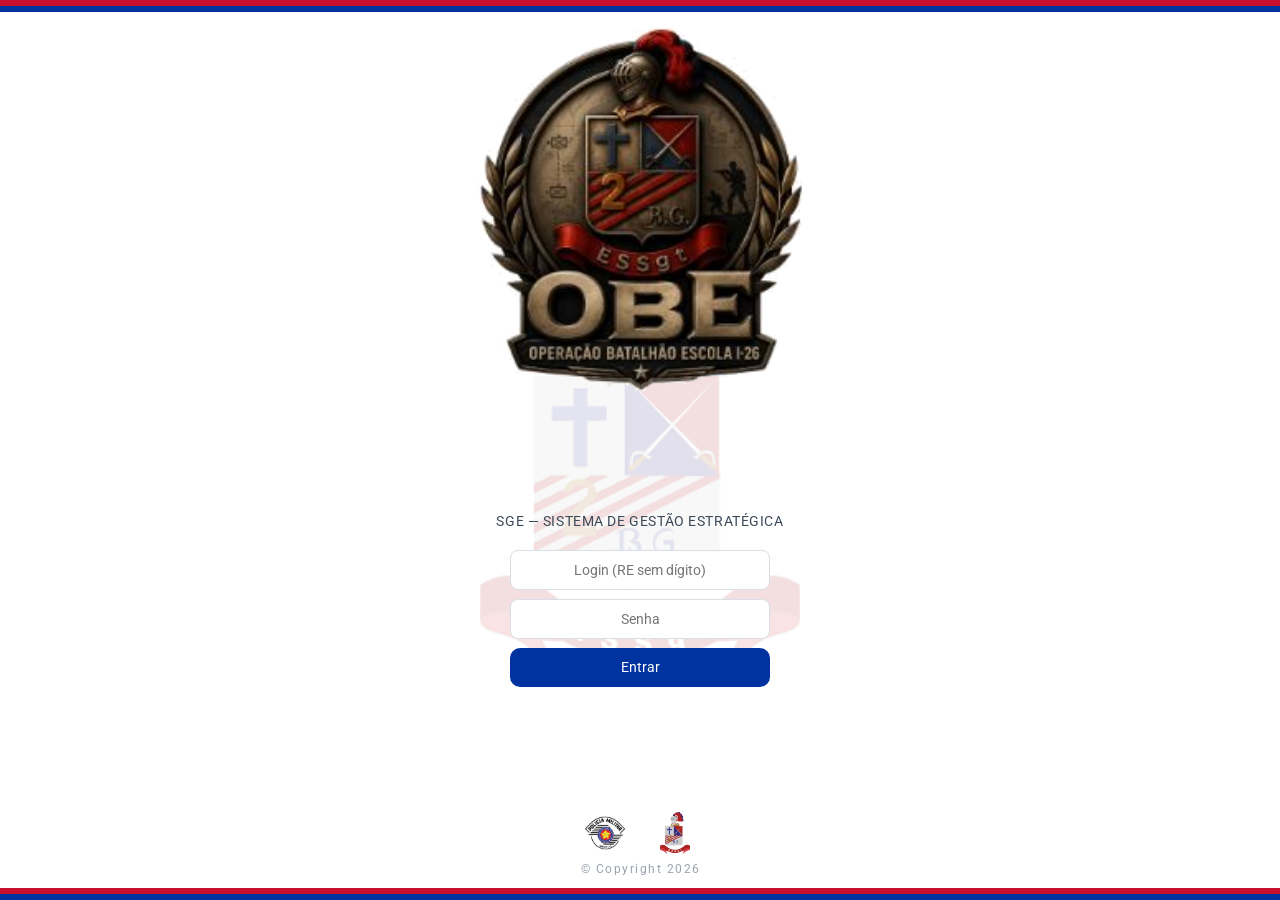
<file: index.html>
<!DOCTYPE html>
<html lang="pt-BR">
<head>
  <meta charset="UTF-8" />
  <meta name="viewport" content="width=device-width, initial-scale=1, viewport-fit=cover" />
  <meta name="theme-color" content="#ffffff" />
  <meta name="apple-mobile-web-app-capable" content="yes" />
  <meta name="apple-mobile-web-app-status-bar-style" content="default" />
  <meta http-equiv="Cache-Control" content="no-cache, no-store, must-revalidate" />
  <meta http-equiv="Pragma" content="no-cache" />
  <meta http-equiv="Expires" content="0" />
  <title>OBE 2026 — SGE</title>
  <link rel="preconnect" href="https://fonts.googleapis.com" />
  <link rel="preconnect" href="https://fonts.gstatic.com" crossorigin />
  <link href="https://fonts.googleapis.com/css2?family=Roboto:wght@400;700&display=swap" rel="stylesheet" />
  <link rel="stylesheet" href="css/styles.css?v=20260926g" />
</head>
<body class="page-login">
  <div id="app">
    <section id="screen-login" class="screen screen--active" aria-label="Entrada">
      <img class="bg-watermark" src="img/brasao-2rg.png" alt="" aria-hidden="true" />
      <div class="brand-stripes" aria-hidden="true">
        <div class="brand-stripes__red"></div>
        <div class="brand-stripes__blue"></div>
      </div>
      <header class="logo-topo" aria-label="OBE">
        <img class="logo-topo__center" src="img/logo-obe.png" alt="OBE — Operação Batalhão Escola I-26" />
      </header>
      <div class="login-content">
        <p class="brand-system">SGE — Sistema de Gestão Estratégica</p>

        <form id="login-form" class="login-form" autocomplete="off">
          <label class="field">
            <span class="visually-hidden">Login (RE sem dígito)</span>
            <input type="text" id="login-user" name="user" placeholder="Login (RE sem dígito)" required inputmode="numeric" autocomplete="username" />
          </label>
          <label class="field">
            <span class="visually-hidden">Senha</span>
            <input type="password" id="login-pass" name="pass" placeholder="Senha" required autocomplete="current-password" />
          </label>
          <p id="login-error" class="login-error" hidden>Login ou senha inválidos</p>
          <button type="submit" class="btn btn--primary">Entrar</button>
        </form>
        <!-- Cadastro desativado
        <p class="auth-link">
          Não tem conta?
          <a href="cadastro.html">Cadastre-se</a>
        </p>
        -->
      </div>

      <footer class="app-footer">
        <div class="app-footer__logos">
          <img src="img/logo-pmesp.png" alt="Polícia Militar de São Paulo" />
          <img src="img/brasao-2rg.png" alt="Brasão ESSgt" />
        </div>
        <p class="year-footer">© Copyright 2026</p>
      </footer>
      <div class="brand-stripes" aria-hidden="true">
        <div class="brand-stripes__red"></div>
        <div class="brand-stripes__blue"></div>
      </div>
    </section>
  </div>

  <script src="js/config.js?v=20260930e"></script>
  <script src="js/supabase-api.js?v=20260930e"></script>
  <script src="js/users.js?v=20260930e"></script>
  <script src="js/login.js?v=20260930e"></script>
</body>
</html>
</file>
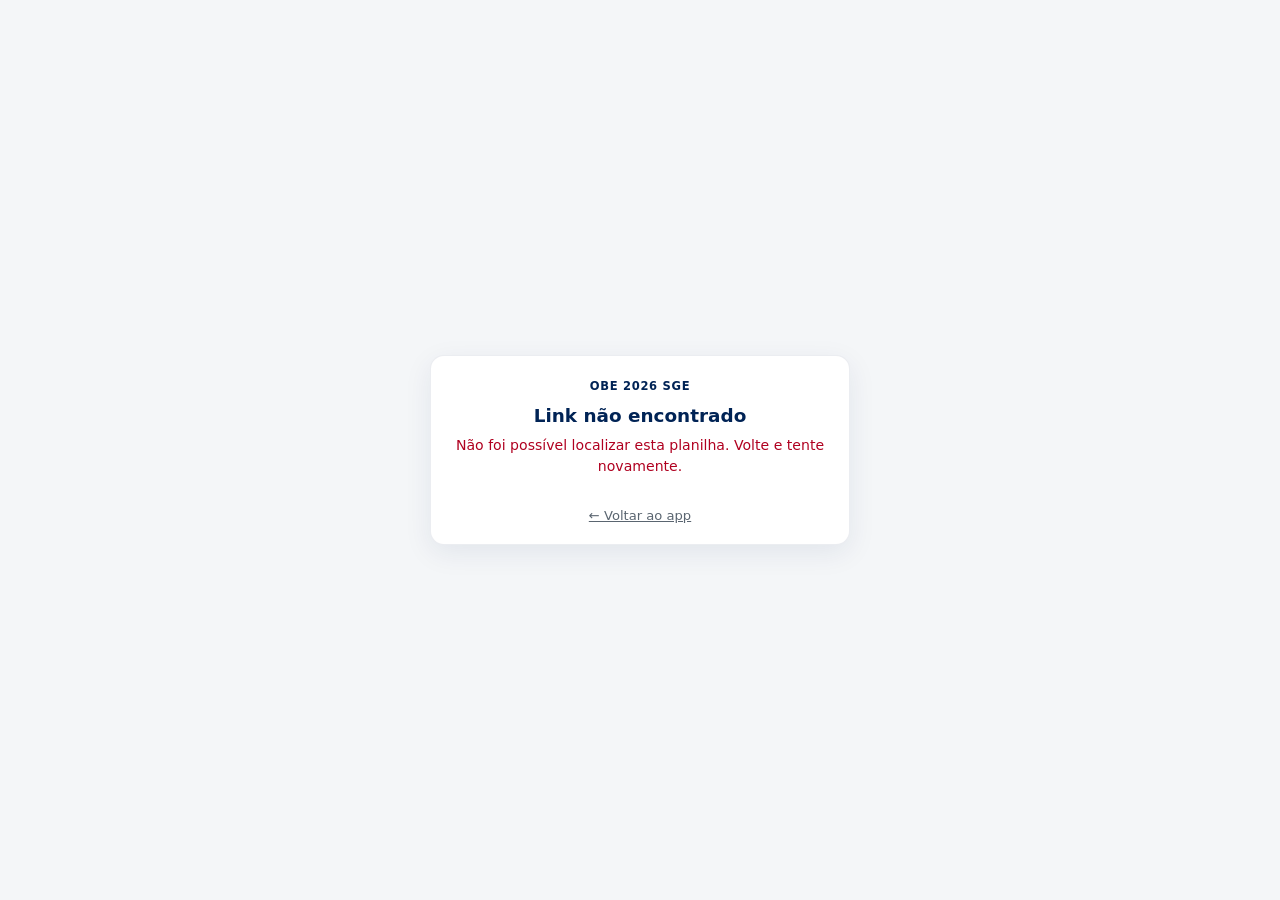
<file: abrir-planilha.html>
<!DOCTYPE html>
<html lang="pt-BR">
<head>
  <meta charset="UTF-8" />
  <meta name="viewport" content="width=device-width, initial-scale=1, viewport-fit=cover" />
  <meta name="theme-color" content="#002355" />
  <meta http-equiv="Cache-Control" content="no-cache, no-store, must-revalidate" />
  <title>Abrir planilha — OBE 2026</title>
  <style>
    :root {
      --navy: #002355;
      --text: #1a1a1a;
      --muted: #5a6570;
      --bg: #f4f6f8;
    }
    * { box-sizing: border-box; }
    body {
      margin: 0;
      min-height: 100vh;
      font-family: Roboto, system-ui, sans-serif;
      background: var(--bg);
      color: var(--text);
      display: flex;
      align-items: center;
      justify-content: center;
      padding: 24px 16px;
    }
    .box {
      width: 100%;
      max-width: 420px;
      background: #fff;
      border-radius: 14px;
      padding: 22px 18px 20px;
      box-shadow: 0 8px 28px rgba(0, 35, 85, 0.08);
      border: 1px solid rgba(0, 35, 85, 0.08);
      text-align: center;
    }
    .brand {
      font-size: 0.72rem;
      font-weight: 700;
      letter-spacing: 0.06em;
      text-transform: uppercase;
      color: var(--navy);
      margin: 0 0 10px;
    }
    h1 {
      margin: 0 0 8px;
      font-size: 1.15rem;
      color: var(--navy);
      line-height: 1.25;
    }
    p {
      margin: 0 0 16px;
      font-size: 0.88rem;
      color: var(--muted);
      line-height: 1.45;
    }
    .actions {
      display: flex;
      flex-direction: column;
      gap: 10px;
    }
    a.btn {
      display: block;
      padding: 12px 14px;
      border-radius: 10px;
      text-decoration: none;
      font-weight: 700;
      font-size: 0.92rem;
    }
    a.btn--primary {
      background: var(--navy);
      color: #fff;
    }
    a.btn--secondary {
      background: rgba(0, 35, 85, 0.08);
      color: var(--navy);
    }
    a.back {
      display: inline-block;
      margin-top: 16px;
      font-size: 0.82rem;
      color: var(--muted);
    }
    .err { color: #b00020; }
  </style>
</head>
<body>
  <div class="box" id="box">
    <p class="brand">OBE 2026 SGE</p>
    <h1 id="titulo">Abrindo planilha…</h1>
    <p id="msg">Preparando a aba correta. No celular, use o navegador (Chrome/Safari) — o app Planilhas ignora a aba.</p>
    <div class="actions" id="actions" hidden></div>
    <a class="back" href="home.html">← Voltar ao app</a>
  </div>

  <script src="js/planilhas.js?v=20261008a"></script>
  <script>
    (function () {
      const params = new URLSearchParams(location.search);
      const key = String(params.get("k") || "").trim();
      const entry = window.OBE_PLANILHAS && window.OBE_PLANILHAS[key];
      const tituloEl = document.getElementById("titulo");
      const msgEl = document.getElementById("msg");
      const actions = document.getElementById("actions");

      if (!entry) {
        tituloEl.textContent = "Link não encontrado";
        msgEl.className = "err";
        msgEl.textContent = "Não foi possível localizar esta planilha. Volte e tente novamente.";
        return;
      }

      const urls = window.OBE_sheetUrls(entry);
      if (!urls) {
        tituloEl.textContent = "Dados incompletos";
        msgEl.className = "err";
        msgEl.textContent = "Falta sheetId ou gid para esta planilha.";
        return;
      }

      tituloEl.textContent = entry.titulo || "Planilha";
      msgEl.textContent =
        "Abrindo em nova aba. Feche esta aba ou volte ao app quando quiser. Se o app Planilhas abrir na primeira aba, use o botão abaixo no navegador.";

      actions.hidden = false;
      actions.innerHTML =
        '<a class="btn btn--primary" id="btn-edit" href="' +
        urls.editHash +
        '" target="_blank" rel="noopener noreferrer">Abrir aba para editar</a>' +
        '<a class="btn btn--secondary" id="btn-view" href="' +
        urls.view +
        '" target="_blank" rel="noopener noreferrer">Abrir só esta aba (navegador)</a>';

      const ua = navigator.userAgent || "";
      const isAndroid = /Android/i.test(ua);
      const isIOS = /iPhone|iPad|iPod/i.test(ua);

      // Auto-abre: Android → Chrome; iOS → redirect Google; desktop → edit
      try {
        if (isAndroid) {
          const path = urls.edit.replace(/^https?:\/\//i, "");
          location.href =
            "intent://" +
            path +
            "#Intent;scheme=https;package=com.android.chrome;" +
            "S.browser_fallback_url=" +
            encodeURIComponent(urls.editHash) +
            ";end";
        } else if (isIOS) {
          location.href =
            "https://www.google.com/url?q=" +
            encodeURIComponent(urls.editHash) +
            "&sa=D&ust=" +
            Date.now();
        } else {
          location.href = urls.editHash;
        }
      } catch (_) {
        /* botões manuais ficam disponíveis */
      }
    })();
  </script>
</body>
</html>
</file>
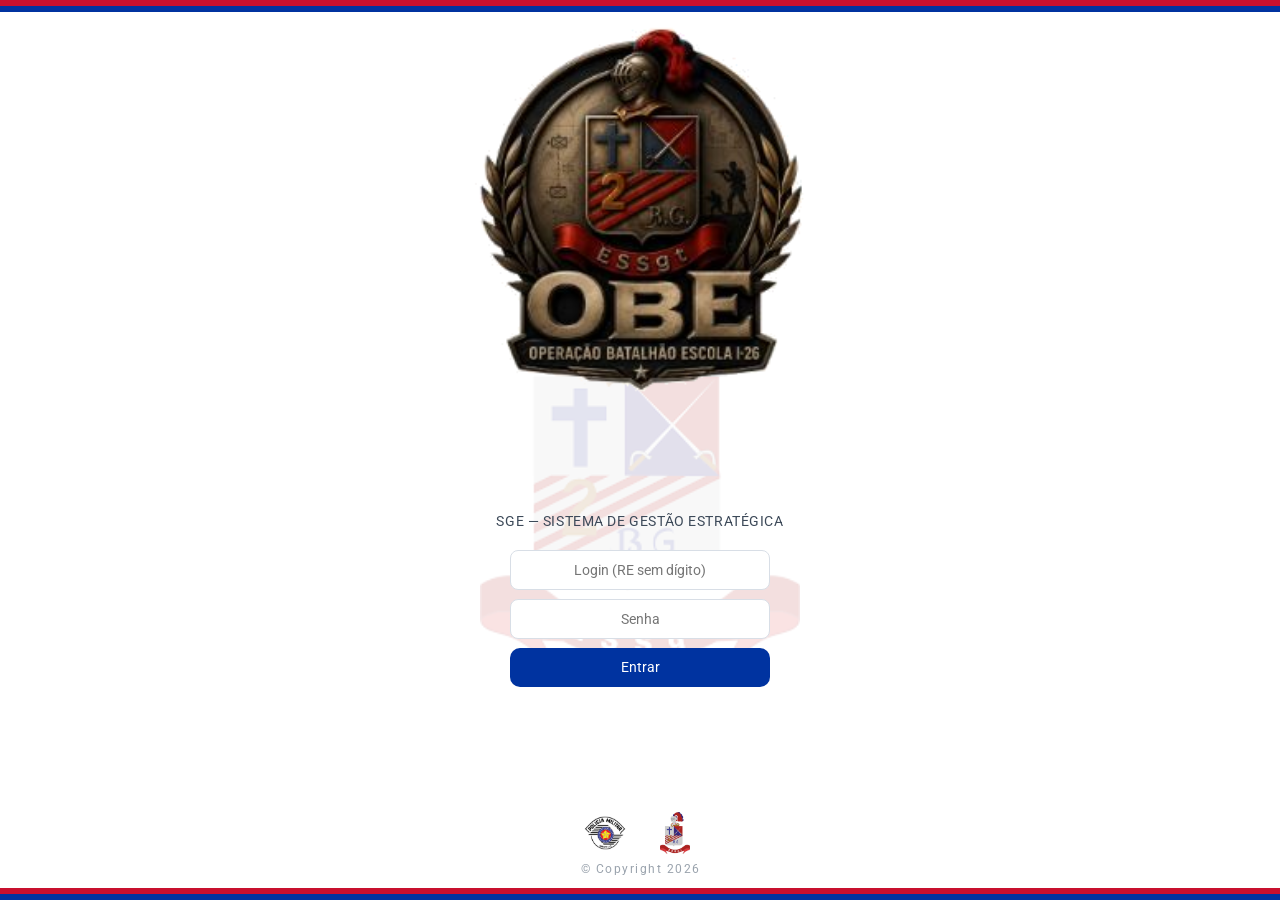
<file: cadastro.html>
<!DOCTYPE html>
<html lang="pt-BR">
<head>
  <meta charset="UTF-8" />
  <meta name="viewport" content="width=device-width, initial-scale=1, viewport-fit=cover" />
  <meta name="theme-color" content="#ffffff" />
  <meta name="apple-mobile-web-app-capable" content="yes" />
  <meta name="apple-mobile-web-app-status-bar-style" content="default" />
  <title>Cadastro — OBE 2026 SGE</title>
  <meta http-equiv="refresh" content="0;url=index.html" />
  <script>window.location.replace("index.html");</script>
  <link rel="preconnect" href="https://fonts.googleapis.com" />
  <link rel="preconnect" href="https://fonts.gstatic.com" crossorigin />
  <link href="https://fonts.googleapis.com/css2?family=Roboto:wght@400;700&display=swap" rel="stylesheet" />
  <link rel="stylesheet" href="css/styles.css?v=20260926g" />
</head>
<body class="page-login">
  <div id="app">
    <section id="screen-cadastro" class="screen screen--active" aria-label="Cadastro">
      <img class="bg-watermark" src="img/brasao-2rg.png" alt="" aria-hidden="true" />
      <div class="brand-stripes" aria-hidden="true">
        <div class="brand-stripes__red"></div>
        <div class="brand-stripes__blue"></div>
      </div>
      <header class="logo-topo" aria-label="OBE">
        <img class="logo-topo__center" src="img/logo-obe.png" alt="OBE — Operação Batalhão Escola I-26" />
      </header>
      <div class="login-content">
        <p class="brand-system">Cadastro de usuário</p>

        <form id="cadastro-form" class="login-form" autocomplete="off">
          <label class="field">
            <span class="visually-hidden">RE</span>
            <input type="text" id="cad-login" name="login" placeholder="RE (sem dígito)" required inputmode="numeric" autocomplete="username" />
          </label>
          <label class="field">
            <span class="visually-hidden">Senha</span>
            <input type="password" id="cad-senha" name="senha" placeholder="Senha" required autocomplete="new-password" minlength="4" />
          </label>
          <label class="field">
            <span class="visually-hidden">Confirmar senha</span>
            <input type="password" id="cad-senha2" name="senha2" placeholder="Confirmar senha" required autocomplete="new-password" minlength="4" />
          </label>
          <p id="cadastro-error" class="login-error" hidden></p>
          <p id="cadastro-ok" class="login-success" hidden>Usuário criado com sucesso.</p>
          <button type="submit" class="btn btn--primary" id="cad-submit">Cadastrar</button>
        </form>

        <p class="auth-link">
          Já tem conta?
          <a href="index.html" id="link-entrar">Entrar</a>
        </p>
      </div>

      <footer class="app-footer">
        <div class="app-footer__logos">
          <img src="img/logo-pmesp.png" alt="Polícia Militar de São Paulo" />
          <img src="img/brasao-2rg.png" alt="Brasão ESSgt" />
        </div>
        <p class="year-footer">2026</p>
      </footer>
      <div class="brand-stripes" aria-hidden="true">
        <div class="brand-stripes__red"></div>
        <div class="brand-stripes__blue"></div>
      </div>
    </section>
  </div>

  <script src="js/config.js?v=20260930e"></script>
  <script src="js/supabase-api.js?v=20260930e"></script>
  <script src="js/users.js?v=20260930e"></script>
  <script src="js/cadastro.js?v=20261007a"></script>
</body>
</html>
</file>
<file: css/styles.css>
:root {
  --bg: #ffffff;
  --bg-elev: #ffffff;
  --bg-soft: #f4f6f8;
  --line: #d8dee6;
  --text: #121820;
  --text-muted: #3d4a59;
  --red: #c8102e;
  --blue: #0033a0;
  --accent: #0033a0;
  --accent-2: #c8102e;
  --danger: #c8102e;
  --warn: #c47a12;
  --ok: #1f7a4c;
  --radius: 10px;
  --nav-h: 62px;
  --top-h: 52px;
  --font: "Roboto", system-ui, sans-serif;
  --display: "Roboto", system-ui, sans-serif;
  --fs-xs: 0.8rem;
  --fs-sm: 0.9rem;
  --fs-md: 1rem;
  --fs-lg: 1.15rem;
  --fs-xl: 1.65rem;
  --fs-hero: clamp(3.2rem, 16vw, 4.2rem);
  --logo-sm: 72px;
  --logo-md: 96px;
  --logo-lg: 110px;
  --safe-b: env(safe-area-inset-bottom, 0px);
  --safe-t: env(safe-area-inset-top, 0px);
  --stripe-red: 6px;
  --stripe-blue: 6px;
}

*,
*::before,
*::after {
  box-sizing: border-box;
}

html,
body {
  margin: 0;
  min-height: 100%;
  background: var(--bg);
  color: var(--text);
  font-family: var(--font);
  font-size: 16px;
  font-weight: 400;
  line-height: 1.45;
  letter-spacing: 0.01em;
  -webkit-font-smoothing: antialiased;
  text-rendering: optimizeLegibility;
  -webkit-tap-highlight-color: transparent;
}

body {
  overflow-x: hidden;
}

button,
input {
  font: inherit;
  color: inherit;
}

#app {
  min-height: 100dvh;
}

.screen {
  display: none;
  min-height: 100dvh;
}

.screen--active {
  display: block;
}

.brand-stripes {
  display: flex;
  flex-direction: column;
  width: 100%;
}

.brand-stripes__red {
  height: var(--stripe-red);
  background: var(--red);
}

.brand-stripes__blue {
  height: var(--stripe-blue);
  background: var(--blue);
}

/* Marca d'água ESSgt — centro da tela */
.bg-watermark,
#screen-login > .bg-watermark,
#screen-app > .bg-watermark,
body.page-home .bg-watermark,
body.page-login .bg-watermark {
  position: fixed !important;
  left: 50% !important;
  top: 50% !important;
  right: auto !important;
  bottom: auto !important;
  margin: 0 !important;
  width: min(70vw, 320px) !important;
  max-width: 320px;
  height: auto !important;
  transform: translate(-50%, -50%) !important;
  opacity: 0.14;
  pointer-events: none;
  z-index: 0;
  user-select: none;
  object-fit: contain;
  object-position: center;
}

#screen-login,
#screen-app {
  position: relative;
  overflow: hidden;
}

#screen-login .login-content,
#screen-app .topbar,
#screen-app .main,
#screen-app .brand-stripes,
#screen-login .brand-stripes {
  position: relative;
  z-index: 1;
}

#screen-app .bottom-nav {
  z-index: 30;
}

/* ——— Login ——— */
#screen-login {
  position: relative;
  display: none;
  min-height: 100dvh;
  padding: 0;
  background: #fff;
}

#screen-login.screen--active {
  display: flex;
  flex-direction: column;
}

.login-bg {
  display: none;
}

.login-content {
  position: relative;
  z-index: 1;
  width: min(100%, 420px);
  margin: 0 auto;
  padding: 8px 16px 12px;
  flex: 1;
  display: flex;
  flex-direction: column;
  justify-content: center;
  animation: rise 0.55s ease both;
}

@keyframes rise {
  from {
    opacity: 0;
    transform: translateY(14px);
  }
  to {
    opacity: 1;
    transform: translateY(0);
  }
}

.login-logos,
.home-logos {
  display: none;
}

.logo-topo {
  display: flex;
  align-items: center;
  justify-content: center;
  width: 100%;
  margin: 0;
  padding: 6px 12px 0;
  background: transparent;
  overflow: visible;
  position: relative;
  z-index: 2;
}

.logo-topo__side {
  display: none;
}

.logo-topo__center {
  display: block;
  width: min(92vw, 380px);
  height: auto;
  max-height: 42vh;
  margin: 0 auto;
  padding: 0;
  background: transparent;
  border: 0;
  outline: 0;
  box-shadow: none;
  object-fit: contain;
  object-position: center top;
}

.logo-topo--home {
  padding: 4px 44px 0 12px;
}

.logo-topo--home .logo-topo__center {
  width: min(78vw, 300px);
  max-height: 28vh;
}

.logo-topo--home .btn-sair {
  position: absolute;
  top: 8px;
  right: 8px;
}

@media (max-height: 700px) {
  .logo-topo__center {
    width: min(86vw, 340px);
    max-height: 36vh;
  }

  .logo-topo--home .logo-topo__center {
    width: min(70vw, 260px);
    max-height: 24vh;
  }
}

.app-footer {
  position: relative;
  z-index: 2;
  display: flex;
  flex-direction: column;
  align-items: center;
  justify-content: center;
  gap: 6px;
  padding: 8px 12px 10px;
  margin: 0;
}

.app-footer__logos {
  display: flex;
  align-items: center;
  justify-content: center;
  gap: 28px;
}

.app-footer__logos img {
  width: 42px;
  height: 42px;
  object-fit: contain;
  display: block;
}

.app-footer--home {
  margin-top: auto;
  padding-bottom: calc(10px + var(--safe-b));
}

.logo-caption {
  margin: 0;
  max-width: 140px;
  text-align: center;
  font-family: var(--display);
  font-size: 0.85rem;
  font-weight: 400;
  line-height: 1.25;
  letter-spacing: 0.04em;
  text-transform: uppercase;
  color: var(--text-muted);
}

.brand-mark {
  display: grid;
  justify-items: center;
  gap: 0.35rem;
  margin: 0.2rem 0 0.15rem;
  animation: brandIn 0.7s cubic-bezier(0.2, 0.8, 0.2, 1) both;
}

@keyframes brandIn {
  from {
    opacity: 0;
    transform: translateY(10px) scale(0.98);
    filter: blur(2px);
  }
  to {
    opacity: 1;
    transform: translateY(0) scale(1);
    filter: blur(0);
  }
}

.brand-title {
  margin: 0;
  text-align: center;
  position: relative;
  line-height: 0.9;
}

.brand-title__text {
  display: inline-block;
  font-family: var(--display);
  font-size: var(--fs-hero);
  font-weight: 400;
  letter-spacing: 0.18em;
  text-indent: 0.18em;
  line-height: 0.92;
  background: linear-gradient(180deg, #1a4fd6 0%, var(--blue) 42%, #001a66 100%);
  -webkit-background-clip: text;
  background-clip: text;
  color: transparent;
  position: relative;
}

.brand-title__text::after {
  content: "OBE";
  position: absolute;
  inset: 0;
  background: linear-gradient(
    120deg,
    transparent 0%,
    transparent 40%,
    rgba(255, 255, 255, 0.55) 50%,
    transparent 60%,
    transparent 100%
  );
  background-size: 220% 100%;
  -webkit-background-clip: text;
  background-clip: text;
  color: transparent;
  animation: techShine 3.8s ease-in-out infinite;
  pointer-events: none;
}

@keyframes techShine {
  0%,
  55% {
    background-position: 120% 0;
  }
  100% {
    background-position: -120% 0;
  }
}

.brand-mark__bar {
  width: 72px;
  height: 3px;
  margin-top: 0.15rem;
  border-radius: 99px;
  background: linear-gradient(90deg, var(--red), var(--blue));
}

.year-footer {
  position: relative;
  z-index: 1;
  margin: 0;
  padding: 0;
  text-align: center;
  font-family: var(--display);
  font-size: 0.78rem;
  font-weight: 400;
  letter-spacing: 0.12em;
  text-indent: 0.12em;
  color: #9aa3ad;
  transform: none;
}

.brand-subtitle {
  margin: 0.55rem 0 0;
  text-align: center;
  font-family: var(--display);
  font-size: 1.25rem;
  font-weight: 400;
  letter-spacing: 0.03em;
  color: var(--text);
}

.brand-system {
  margin: 0.2rem 0 1.1rem;
  text-align: center;
  font-size: var(--fs-sm);
  font-weight: 400;
  letter-spacing: 0.04em;
  text-transform: uppercase;
  color: var(--text-muted);
}

.login-form {
  display: grid;
  gap: 0.55rem;
  width: min(100%, 260px);
  margin: 0 auto;
}

.field {
  display: grid;
  gap: 0.28rem;
  text-align: center;
}

.field span {
  font-size: var(--fs-sm);
  font-weight: 400;
  letter-spacing: 0.06em;
  text-transform: uppercase;
  color: var(--text-muted);
  text-align: center;
}

.visually-hidden {
  position: absolute;
  width: 1px;
  height: 1px;
  padding: 0;
  margin: -1px;
  overflow: hidden;
  clip: rect(0, 0, 0, 0);
  white-space: nowrap;
  border: 0;
}

.field input {
  width: 100%;
  padding: 0.55rem 0.7rem;
  border: 1px solid var(--line);
  border-radius: 8px;
  background: #fff;
  outline: none;
  font-size: 0.88rem;
  font-weight: 400;
  text-align: center;
}

.field input:focus {
  border-color: var(--blue);
  box-shadow: 0 0 0 3px rgba(0, 51, 160, 0.12);
}

.login-form .btn {
  padding: 0.6rem 0.85rem;
  font-size: 0.88rem;
}

.login-error {
  margin: 0;
  text-align: center;
  font-size: 0.78rem;
  font-weight: 400;
  color: var(--red);
}

.btn {
  border: 0;
  border-radius: var(--radius);
  padding: 0.9rem 1rem;
  font-size: var(--fs-md);
  font-weight: 400;
  cursor: pointer;
}

.btn--primary {
  background: var(--blue);
  color: #fff;
}

.btn--primary:active {
  transform: scale(0.985);
}

.btn--ghost {
  background: transparent;
  border: 1px solid var(--line);
  color: var(--text);
}

.login-hint {
  margin: 0.55rem 0 0;
  text-align: center;
  font-size: 0.78rem;
  font-weight: 400;
  letter-spacing: 0.01em;
  color: var(--text-muted);
  white-space: nowrap;
}

.auth-link {
  margin: 0.85rem 0 0;
  text-align: center;
  font-size: 0.82rem;
  font-weight: 400;
  color: var(--text-muted);
}

.auth-link a {
  color: var(--blue);
  text-decoration: none;
  font-weight: 700;
}

.auth-link a:hover,
.auth-link a:focus-visible {
  text-decoration: underline;
}

.login-success {
  margin: 0;
  text-align: center;
  font-size: 0.78rem;
  font-weight: 400;
  color: #1b7a3e;
}

.login-form .btn:disabled {
  opacity: 0.7;
  cursor: wait;
}

/* ——— App shell ——— */
.page-home #screen-app.screen--active,
body.page-home #screen-app {
  display: flex !important;
  flex-direction: column;
  min-height: 100dvh;
  background: #fff;
  overflow: visible;
}

.page-home #screen-app {
  overflow: visible;
}

.page--cards-only {
  position: relative;
  display: flex;
  flex-direction: column;
  align-items: center;
  justify-content: flex-start;
  width: 100%;
  min-height: auto;
  padding: 8px 0 16px;
  box-sizing: border-box;
}

.page-home .main {
  display: flex !important;
  flex-direction: column;
  align-items: center;
  justify-content: flex-start;
  flex: 1;
  padding: 4px 12px 12px;
  position: relative;
  z-index: 2;
  overflow: auto;
}

.page-home .bottom-nav {
  display: none !important;
}

.page-home .access-grid,
.page--cards-only .access-grid {
  display: grid !important;
  grid-template-columns: repeat(2, minmax(0, 1fr));
  gap: 10px;
  justify-content: center;
  justify-items: stretch;
  width: 100%;
  max-width: 300px;
  margin: 0 auto;
  padding-top: 0;
  box-sizing: border-box;
}

.page-home .access-card {
  display: block !important;
  visibility: visible !important;
  opacity: 1 !important;
  background: transparent;
  border: 0;
  width: 100%;
}

.page--cards-only .home-top {
  display: flex;
  align-items: flex-start;
  justify-content: space-between;
  gap: 10px;
  width: 100%;
  max-width: 300px;
  margin: 0 0 14px;
  box-sizing: border-box;
}

.page--cards-only .home-greeting {
  margin: 0;
  flex: 1;
  min-width: 0;
  color: #6b7280;
  font-family: var(--font);
  font-size: 0.9rem;
  font-weight: 700;
  line-height: 1.35;
  letter-spacing: 0.01em;
}

.page--cards-only .home-greeting__name {
  color: var(--blue);
}

.page--cards-only .btn-sair {
  flex-shrink: 0;
  margin: 0;
  border: 0;
  border-radius: 6px;
  background: transparent;
  color: var(--red);
  font-family: var(--font);
  font-size: 0.72rem;
  font-weight: 400;
  letter-spacing: 0.02em;
  text-transform: uppercase;
  padding: 0.2rem 0.4rem;
  line-height: 1.2;
  text-align: right;
  cursor: pointer;
  opacity: 0.85;
}

.page--cards-only .btn-sair:active {
  opacity: 1;
  transform: scale(0.96);
}

.home-actions {
  display: none;
}

.topbar {
  position: sticky;
  top: 0;
  z-index: 20;
  display: flex;
  align-items: center;
  justify-content: center;
  min-height: calc(var(--top-h) + var(--safe-t));
  padding: var(--safe-t) 48px 0;
  background: #fff;
  text-align: center;
}

.topbar__brand {
  display: flex;
  flex-direction: column;
  align-items: center;
  gap: 0.1rem;
  padding: 6px 4px 8px;
}

.topbar__obe {
  font-family: var(--display);
  font-size: 1.55rem;
  font-weight: 400;
  letter-spacing: 0.14em;
  line-height: 1;
  color: var(--blue);
}

.topbar__sge {
  font-size: 0.78rem;
  font-weight: 400;
  letter-spacing: 0.05em;
  text-transform: uppercase;
  color: var(--text-muted);
}

.icon-btn {
  position: absolute;
  right: 12px;
  top: calc(var(--safe-t) + 8px);
  width: 38px;
  height: 38px;
  border: 1px solid var(--line);
  border-radius: 50%;
  background: #fff;
  display: grid;
  place-items: center;
  font-size: var(--fs-sm);
  font-weight: 400;
  color: var(--blue);
  cursor: pointer;
}

.main {
  flex: 1;
  padding: 12px 12px 24px;
  outline: none;
  background: #fff;
}

.bottom-nav {
  position: fixed;
  left: 0;
  right: 0;
  bottom: 0;
  z-index: 30;
  display: grid;
  grid-template-columns: repeat(4, 1fr);
  min-height: calc(var(--nav-h) + var(--safe-b));
  padding: 4px 2px var(--safe-b);
  background: #fff;
  border-top: 1px solid var(--line);
}

.nav-item {
  display: flex;
  flex-direction: column;
  align-items: center;
  justify-content: center;
  gap: 3px;
  border: 0;
  background: transparent;
  color: var(--text-muted);
  font-family: var(--display);
  font-size: 0.82rem;
  font-weight: 400;
  letter-spacing: 0.04em;
  text-transform: uppercase;
  cursor: pointer;
  padding: 6px 2px;
}

.nav-item svg {
  width: 20px;
  height: 20px;
  fill: currentColor;
}

.nav-item.is-active {
  color: var(--blue);
}

/* ——— Conteúdo ——— */
.page {
  animation: fade 0.28s ease both;
}

.page:not(.page--cards-only) {
  display: flex;
  flex-direction: column;
  padding-bottom: 16px;
  box-sizing: border-box;
}

@keyframes fade {
  from {
    opacity: 0;
    transform: translateY(6px);
  }
  to {
    opacity: 1;
    transform: translateY(0);
  }
}

.page-head {
  margin-bottom: 12px;
  text-align: center;
}

.page-head h2 {
  margin: 0;
  font-family: var(--display);
  font-size: var(--fs-xl);
  font-weight: 400;
  letter-spacing: 0.04em;
  line-height: 1.15;
  color: var(--blue);
}

.page-head p {
  margin: 0.3rem 0 0;
  font-size: var(--fs-sm);
  font-weight: 400;
  color: var(--text-muted);
}

.home-logos {
  padding: 4px 0 2px;
}

.hero-strip {
  margin-bottom: 14px;
  padding: 14px 12px;
  border: 1px solid var(--line);
  border-radius: var(--radius);
  background: var(--bg-soft);
  text-align: center;
}

.hero-strip strong {
  display: block;
  font-family: var(--display);
  font-size: 1.4rem;
  font-weight: 400;
  letter-spacing: 0.04em;
  line-height: 1.2;
  color: var(--blue);
}

.hero-strip span {
  display: block;
  margin-top: 0.4rem;
  font-size: var(--fs-sm);
  font-weight: 400;
  color: var(--text-muted);
}

.section-title {
  margin: 0 0 10px;
  font-family: var(--display);
  font-size: 1rem;
  font-weight: 400;
  letter-spacing: 0.1em;
  text-transform: uppercase;
  text-align: center;
  color: var(--text-muted);
}

.list {
  display: grid;
  gap: 8px;
}

.row {
  display: grid;
  grid-template-columns: 1fr;
  gap: 8px;
  justify-items: center;
  align-items: center;
  padding: 12px 10px;
  border: 1px solid var(--line);
  border-radius: var(--radius);
  background: #fff;
  text-align: center;
}

.row h3 {
  margin: 0;
  font-family: var(--display);
  font-size: 1.1rem;
  font-weight: 400;
  line-height: 1.25;
  letter-spacing: 0.02em;
}

.row p {
  margin: 0.25rem 0 0;
  font-size: var(--fs-sm);
  font-weight: 400;
  color: var(--text-muted);
}

.row__desc {
  margin: 10px 0 0;
  font-size: 0.82rem;
  line-height: 1.45;
  color: var(--text);
  text-align: left;
}

.row--evento {
  justify-items: stretch;
  text-align: left;
}

.row--evento > div {
  width: 100%;
}

.row--evento .badge {
  justify-self: center;
}

.eventos-bot {
  width: 100%;
  margin: 18px 0 8px;
  padding: 12px 12px 14px;
  border-radius: 12px;
  background: linear-gradient(180deg, rgba(0, 35, 85, 0.06), rgba(0, 35, 85, 0.02));
  border: 1px solid rgba(0, 35, 85, 0.12);
  box-sizing: border-box;
}

.eventos-bot__robot {
  display: flex;
  align-items: center;
  justify-content: center;
  width: 100%;
  margin: 0 0 6px;
}

.eventos-bot__robot dotlottie-player {
  width: 120px;
  height: 120px;
  display: block;
}

.eventos-bot__head {
  display: flex;
  align-items: center;
  justify-content: center;
  gap: 10px;
  margin-bottom: 10px;
  text-align: center;
}

.eventos-bot__titles {
  display: flex;
  flex-direction: column;
  align-items: center;
  gap: 2px;
  min-width: 0;
}

.eventos-bot__titles strong {
  font-size: 0.8rem;
  font-weight: 700;
  color: #002355;
  line-height: 1.2;
}

.eventos-bot__titles span {
  font-size: 0.7rem;
  color: var(--text-muted);
  line-height: 1.2;
}

.eventos-bot__status {
  margin: 0 0 4px;
  font-size: 0.78rem;
  font-weight: 600;
  color: var(--text);
  line-height: 1.35;
  min-height: 1.35em;
  text-align: center;
}

.eventos-bot__source {
  margin: 0 0 10px;
  font-size: 0.68rem;
  font-family: ui-monospace, "Cascadia Code", Consolas, monospace;
  color: var(--text-muted);
  line-height: 1.3;
  min-height: 1.3em;
  word-break: break-word;
  text-align: center;
}

.eventos-loading__track {
  position: relative;
  width: 100%;
  height: 3px;
  overflow: hidden;
  border-radius: 999px;
  background: rgba(0, 35, 85, 0.12);
}

.eventos-loading__bar {
  position: absolute;
  top: 0;
  left: 0;
  height: 100%;
  width: 40%;
  border-radius: 999px;
  background: #002355;
  animation: eventosLoading 1.4s ease-in-out infinite;
}

@keyframes eventosLoading {
  0% {
    left: -40%;
  }
  100% {
    left: 100%;
  }
}

.badge {
  display: inline-flex;
  align-items: center;
  padding: 0.25rem 0.5rem;
  border-radius: 999px;
  font-size: 0.7rem;
  font-weight: 400;
  letter-spacing: 0.03em;
  text-transform: uppercase;
  white-space: nowrap;
  background: rgba(0, 51, 160, 0.1);
  color: var(--blue);
}

.badge--warn {
  background: rgba(196, 122, 18, 0.14);
  color: #9a5f0d;
}

.badge--danger {
  background: rgba(200, 16, 46, 0.12);
  color: var(--red);
}

.badge--idle {
  background: #eef1f5;
  color: var(--text-muted);
}

.search {
  width: 100%;
  margin-bottom: 10px;
  padding: 0.65rem 0.75rem;
  border: 1px solid var(--line);
  border-radius: var(--radius);
  background: #fff;
  font-size: var(--fs-sm);
  outline: none;
}

.search:focus {
  border-color: var(--blue);
}

.progress {
  margin-top: 0.45rem;
  height: 4px;
  border-radius: 999px;
  background: #e8edf3;
  overflow: hidden;
}

.progress > span {
  display: block;
  height: 100%;
  background: linear-gradient(90deg, var(--blue), var(--red));
}

.menu-list {
  display: grid;
  gap: 6px;
}

.menu-item {
  display: flex;
  flex-direction: column;
  align-items: center;
  justify-content: center;
  gap: 4px;
  width: 100%;
  padding: 12px;
  border: 1px solid var(--line);
  border-radius: var(--radius);
  background: #fff;
  text-align: center;
  cursor: pointer;
}

.menu-item span {
  font-family: var(--display);
  font-size: 1.1rem;
  font-weight: 400;
  letter-spacing: 0.02em;
}

.menu-item small {
  display: block;
  margin-top: 0.15rem;
  font-size: var(--fs-sm);
  color: var(--text-muted);
  font-weight: 400;
}

.menu-item em {
  font-style: normal;
  font-size: var(--fs-xs);
  font-weight: 400;
  color: var(--blue);
}

.empty {
  padding: 18px 12px;
  text-align: center;
  font-size: var(--fs-sm);
  color: var(--text-muted);
  border: 1px dashed var(--line);
  border-radius: var(--radius);
}

.access-grid {
  display: grid;
  grid-template-columns: repeat(2, minmax(0, 1fr));
  gap: 10px;
  justify-content: center;
}

.access-card {
  position: relative;
  display: block !important;
  width: 100%;
  height: 118px;
  min-height: 118px;
  max-width: none;
  aspect-ratio: auto;
  padding: 0;
  border: 0;
  background: transparent;
  cursor: pointer;
  color: inherit;
  user-select: none;
  -webkit-tap-highlight-color: transparent;
}

.access-card__face {
  display: flex;
  flex-direction: column;
  align-items: center;
  justify-content: center;
  gap: 0.35rem;
  width: 100%;
  height: 100%;
  padding: 10px 6px;
  border: 0;
  border-radius: 16px;
  background: #002355;
  box-shadow: none;
  text-align: center;
  box-sizing: border-box;
  color: #fff;
  transition: transform 0.15s ease, filter 0.15s ease;
}

.access-card:active .access-card__face {
  transform: scale(0.96);
  filter: brightness(1.08);
}

.access-card--blocked {
  cursor: not-allowed;
  opacity: 0.55;
  pointer-events: none;
}

.access-card--blocked .access-card__face {
  filter: grayscale(0.35);
}

.access-card--blocked:active .access-card__face {
  transform: none;
  filter: grayscale(0.35);
}

.access-card:focus-visible {
  outline: none;
}

.access-card:focus-visible .access-card__face {
  box-shadow: 0 0 0 2px #fff, 0 0 0 4px #002355;
}

.access-card__icon {
  display: inline-flex;
  align-items: center;
  justify-content: center;
  width: 32px;
  height: 32px;
  border-radius: 0;
  background: transparent;
  color: #fff;
  flex-shrink: 0;
}

.access-card__icon svg {
  width: 32px !important;
  height: 32px !important;
  display: block;
}

.access-card__sigla {
  display: none;
}

.access-card__title {
  margin: 0;
  font-family: var(--font);
  font-size: 0.7rem;
  font-weight: 700;
  line-height: 1.15;
  letter-spacing: 0.01em;
  color: #fff;
  max-width: 100%;
  overflow: hidden;
  display: -webkit-box;
  -webkit-box-orient: vertical;
  -webkit-line-clamp: 2;
  word-break: break-word;
}

.access-card__desc {
  margin: 0;
  font-size: var(--fs-xs);
  font-weight: 400;
  line-height: 1.35;
  color: rgba(255, 255, 255, 0.75);
}

.page--rq {
  align-items: stretch;
  width: 100%;
  max-width: 360px;
  margin: 0 auto;
}

.rq-form {
  display: grid;
  gap: 12px;
  width: 100%;
  margin: 0 auto;
}

.rq-lista {
  display: flex;
  flex-direction: column;
  gap: 8px;
  width: 100%;
}

.rq-row {
  display: flex;
  flex-direction: row;
  align-items: center;
  gap: 10px;
  margin: 0;
  padding: 8px 10px;
  border: 1px solid var(--line);
  border-radius: 10px;
  background: #fff;
  box-sizing: border-box;
  cursor: text;
}

.rq-row__input {
  flex: 0 0 72px;
  width: 72px;
  min-width: 72px;
  height: 40px;
  margin: 0;
  padding: 0 6px;
  border: 1px solid var(--line);
  border-radius: 8px;
  background: #f7f9fc;
  font-family: var(--font);
  font-size: 0.95rem;
  font-weight: 700;
  text-align: center;
  color: var(--text);
  box-sizing: border-box;
  -moz-appearance: textfield;
}

.rq-row__input::-webkit-outer-spin-button,
.rq-row__input::-webkit-inner-spin-button {
  -webkit-appearance: none;
  margin: 0;
}

.rq-row__input:focus {
  outline: none;
  border-color: var(--blue);
  background: #fff;
}

.rq-row__label {
  flex: 1;
  min-width: 0;
  font-size: 0.82rem;
  font-weight: 700;
  line-height: 1.25;
  color: var(--text);
  text-align: left;
}

.rq-form .btn {
  margin-top: 4px;
  width: 100%;
}

.rq-ok {
  margin: 0;
  padding: 8px 10px;
  border-radius: 8px;
  background: rgba(31, 122, 76, 0.1);
  color: #1f7a4c;
  font-size: 0.82rem;
  font-weight: 700;
  text-align: center;
}

.rq-historico {
  margin-top: 18px;
  width: 100%;
}

.rq-historico__title {
  margin: 0 0 8px;
  font-size: 0.85rem;
  font-weight: 700;
  color: var(--text-muted);
  text-align: center;
}

.rq-historico-list {
  display: flex;
  flex-direction: column;
  gap: 10px;
}

.rq-envio {
  padding: 10px 12px;
  border: 1px solid var(--line);
  border-radius: 10px;
  background: #fff;
}

.rq-envio__data {
  margin: 0 0 8px;
  font-size: 0.78rem;
  font-weight: 700;
  color: var(--blue);
  text-align: center;
}

.rq-envio__acoes {
  display: flex;
  flex-direction: column;
  gap: 4px;
}

.rq-view-row {
  display: flex;
  flex-direction: row;
  align-items: center;
  gap: 10px;
}

.rq-view-row__val {
  flex: 0 0 48px;
  font-size: 0.85rem;
  font-weight: 700;
  text-align: right;
  color: var(--text);
}

.rq-view-row__label {
  flex: 1;
  font-size: 0.78rem;
  color: var(--text-muted);
  text-align: left;
}

.page--pops {
  align-items: center;
  width: 100%;
  max-width: 320px;
  margin: 0 auto;
}

.pop-list {
  display: flex;
  flex-direction: column;
  gap: 6px;
  width: 100%;
  margin: 0 auto;
}

a.pop-chip,
button.pop-chip {
  text-decoration: none;
  color: #fff;
  box-sizing: border-box;
  -webkit-tap-highlight-color: transparent;
  font: inherit;
  appearance: none;
  -webkit-appearance: none;
}

.pop-chip {
  display: flex;
  flex-direction: row;
  align-items: center;
  gap: 8px;
  width: 100%;
  min-height: 36px;
  padding: 6px 12px;
  border: 0;
  border-radius: 8px;
  background: #002355;
  color: #fff;
  box-sizing: border-box;
  cursor: pointer;
  user-select: none;
  -webkit-tap-highlight-color: transparent;
}

.pop-chip:active {
  filter: brightness(1.1);
  transform: scale(0.98);
}

.pop-chip:focus-visible {
  outline: 2px solid #fff;
  outline-offset: 2px;
}

.pop-chip__icon {
  display: inline-flex;
  align-items: center;
  justify-content: center;
  width: 16px;
  height: 16px;
  flex-shrink: 0;
  color: #fff;
}

.pop-chip__icon svg {
  width: 16px;
  height: 16px;
  display: block;
  fill: currentColor;
}

.pop-chip__text {
  font-family: var(--font);
  font-size: 0.78rem;
  font-weight: 700;
  letter-spacing: 0.02em;
  line-height: 1;
  white-space: nowrap;
  color: #fff;
}

.rq-sup-user {
  margin: 0 0 14px;
  padding: 10px 12px;
  border-radius: 10px;
  background: rgba(0, 35, 85, 0.06);
  font-size: 0.82rem;
  line-height: 1.4;
  color: var(--text-muted);
  text-align: center;
}

.rq-sup-user strong {
  color: var(--text);
  font-size: 0.95rem;
}

.sup-totais {
  display: grid;
  grid-template-columns: 1fr 1fr;
  gap: 12px;
  margin: 0 0 8px;
}

.sup-card {
  position: relative;
  display: flex;
  flex-direction: column;
  align-items: flex-start;
  justify-content: space-between;
  gap: 10px;
  min-height: 84px;
  padding: 14px 14px 10px;
  border-radius: 14px;
  background: #f4f6f8;
  border: 1px solid #d8dee6;
  color: #002355;
  text-align: left;
  box-shadow: 0 1px 2px rgba(0, 35, 85, 0.06);
  overflow: hidden;
}

.sup-card::before,
.sup-card::after {
  content: "";
  position: absolute;
  left: 0;
  right: 0;
}

.sup-card::before {
  top: 0;
  height: 3px;
  background: var(--red);
}

.sup-card::after {
  top: 3px;
  height: 3px;
  background: var(--blue);
}

.sup-card__label {
  font-size: 0.7rem;
  font-weight: 600;
  line-height: 1.3;
  letter-spacing: 0.01em;
  opacity: 0.72;
  color: inherit;
  max-width: 100%;
}

.sup-card__val {
  font-size: clamp(1.45rem, 5.5vw, 1.9rem);
  font-weight: 700;
  line-height: 1;
  letter-spacing: -0.03em;
  color: inherit;
  font-variant-numeric: tabular-nums;
  align-self: flex-end;
}

.sup-card--blue,
.sup-card--teal,
.sup-card--green,
.sup-card--navy,
.sup-card--amber,
.sup-card--red,
.sup-card--slate,
.sup-card--violet,
.sup-card--black,
.sup-card--cyan,
.sup-card--indigo,
.sup-card--orange,
.sup-card--rose,
.sup-card--olive,
.sup-card--brown,
.sup-card--sky,
.sup-card--crimson {
  background: #f4f6f8;
  border-color: #d8dee6;
  color: #002355;
}

.sup-totais-meta {
  margin: 4px 0 0;
  text-align: center;
  font-size: 0.75rem;
  color: var(--text-muted);
}

.sup-acoes {
  display: flex;
  justify-content: center;
  margin: 16px 0 4px;
}

.sup-acoes .btn {
  min-width: 180px;
}

.page-back {
  display: flex;
  justify-content: center;
  width: 100%;
  margin: 28px 0 8px;
  padding: 0 12px;
  box-sizing: border-box;
}

.back-btn {
  border: 0;
  border-radius: 8px;
  background: #1b7a3e;
  color: #fff;
  font-family: var(--font);
  font-size: 0.9rem;
  font-weight: 400;
  letter-spacing: 0.02em;
  padding: 0.7rem 1.6rem;
  cursor: pointer;
}

.back-btn:active {
  background: #156433;
  transform: scale(0.98);
}

.page-toolbar {
  display: flex;
  flex-direction: column;
  align-items: center;
  gap: 8px;
  margin-bottom: 12px;
  text-align: center;
}

.page-toolbar .page-head {
  margin: 0;
  width: 100%;
}

.page--subcards {
  display: flex;
  flex-direction: column;
  align-items: center;
  width: 100%;
}

.page--subcards .access-grid--sub {
  display: grid;
  grid-template-columns: repeat(2, minmax(0, 1fr));
  gap: 10px;
  justify-content: center;
  width: 100%;
  max-width: 300px;
  margin: 8px auto 0;
  box-sizing: border-box;
}

.page--subcards .page-back {
  margin-top: 32px;
}

.page--qr {
  align-items: center;
  text-align: center;
}

.qr-box {
  display: flex;
  justify-content: center;
  align-items: center;
  width: 100%;
  max-width: 280px;
  margin: 12px auto 0;
  padding: 16px;
  background: #fff;
  border: 1px solid var(--line);
  border-radius: var(--radius);
  box-sizing: border-box;
}

.qr-box__img {
  display: block;
  width: 100%;
  max-width: 220px;
  height: auto;
}

.qr-box__hint {
  margin: 14px 12px 0;
  max-width: 280px;
  font-size: 0.82rem;
  line-height: 1.4;
  color: var(--text-muted);
  text-align: center;
}

.qr-box__addr,
.qr-box__phone,
.qr-box__hours,
.qr-box__details {
  margin: 6px 12px 0;
  max-width: 280px;
  font-size: 0.78rem;
  line-height: 1.35;
  color: var(--text-muted);
  text-align: center;
}

.qr-box__open {
  display: inline-block;
  margin-top: 12px;
  color: var(--blue);
  font-size: 0.85rem;
  text-decoration: underline;
}

.page--qr .page-back {
  margin-top: 28px;
}

@media (min-width: 360px) {
  .page--subcards .access-grid--sub,
  .page-home .access-grid,
  .page--cards-only .access-grid {
    max-width: 320px;
  }
}

.prio-dot {
  display: inline-block;
  width: 8px;
  height: 8px;
  border-radius: 50%;
  margin-right: 4px;
  vertical-align: middle;
}

.prio-dot--critica { background: var(--danger); }
.prio-dot--alta { background: var(--warn); }
.prio-dot--media { background: var(--blue); }
.prio-dot--baixa { background: var(--ok); }

@media (max-width: 360px) {
  :root {
    --logo-md: 84px;
    --logo-lg: 96px;
  }
}

@media (min-width: 520px) {
  .main {
    max-width: 520px;
    margin: 0 auto;
    width: 100%;
  }

  .bottom-nav {
    left: 50%;
    transform: translateX(-50%);
    width: min(100%, 520px);
  }
}
</file>
